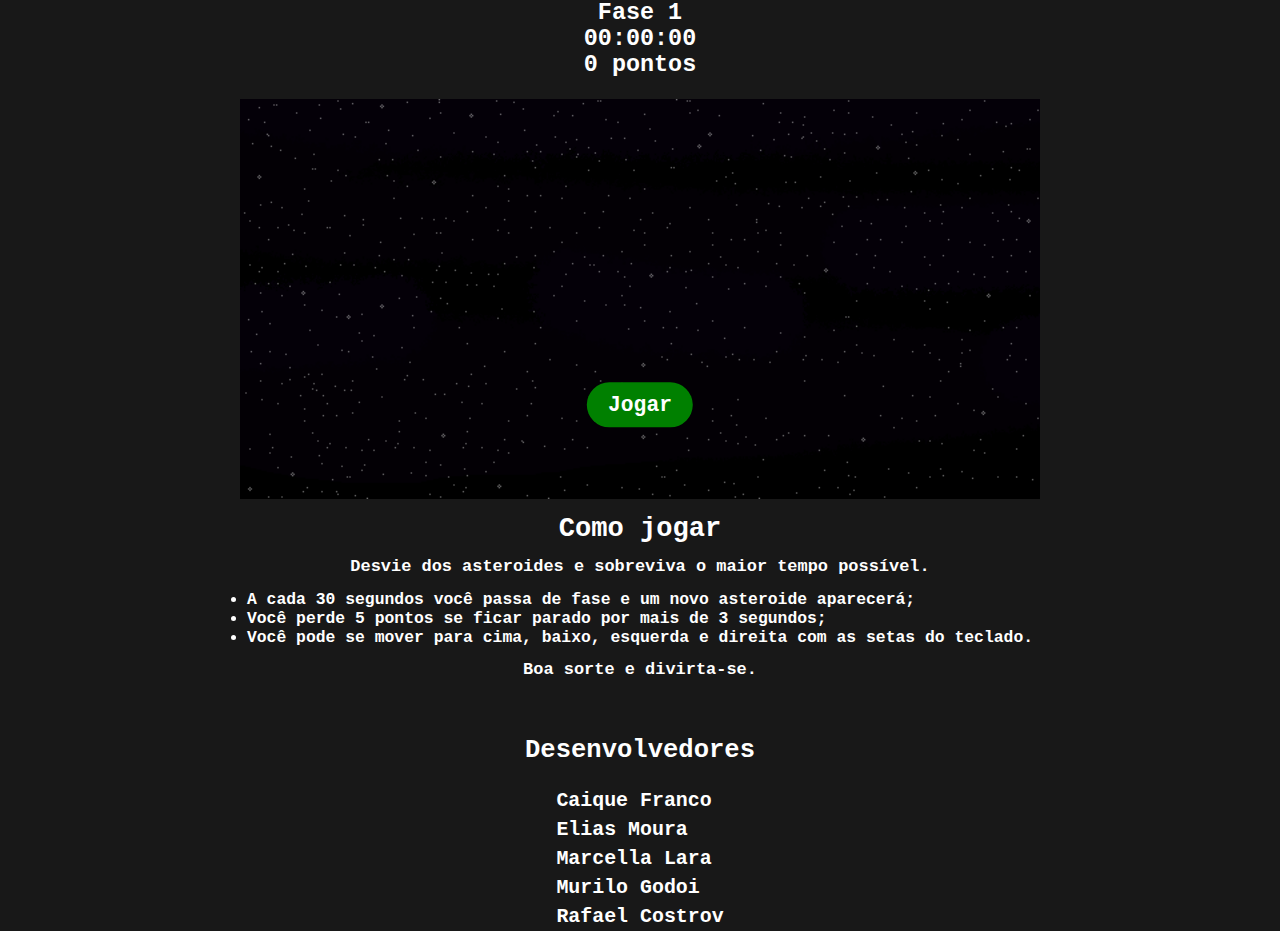
<file: game.html>
<!DOCTYPE html>
<html lang="pt-br">

<head>
    <meta charset="UTF-8">
    <meta name="viewport" content="width=device-width, initial-scale=1.0">
    <link rel="shortcut icon" href="./images/favicon.ico" type="image/x-icon">
    <link rel="stylesheet" href="./css/style.css">
    <title>Jogo da Navinha</title>
</head>

<body>
    <section class="gameInfo">
        <div id="wave"></div>
        <div id="timer">00:00:00</div>
        <div id="scorePoints">0 pontos</div>
    </section>
    <canvas width="800" height="400"></canvas>
    <button id="play" class="play">Jogar</button>
    <section class="tutorial">
        <h1>Como jogar</h1>
        <p>Desvie dos asteroides e sobreviva o maior tempo possível.</p>
        <ul>
            <li>A cada 30 segundos você passa de fase e um novo asteroide aparecerá;</li>
            <li>Você perde 5 pontos se ficar parado por mais de 3 segundos;</li>
            <li>Você pode se mover para cima, baixo, esquerda e direita com as setas do teclado.</li>
        </ul>
        <p>Boa sorte e divirta-se.</p>
    </section>
    <section class="devs">
        <h2>Desenvolvedores</h2>
        <ul>
            <li>Caique Franco</li>
            <li>Elias Moura</li>
            <li>Marcella Lara</li>
            <li>Murilo Godoi</li>
            <li>Rafael Costrov</li>
        </ul>
    </section>

    <!-- <script type="module" src="./js/main.js" defer></script> -->
    <!-- Avaliador: para que a linha comentada acima funcione, é necessário rodar o projeto via LiveServer ou outro servidor HTTP. -->
    <!-- Para que funcione diretamente no navegador, concentramos todo o código JS na tag abaixo. -->

    <script>
        class Ship {
            constructor(
                x = 200,
                y = 20,
                height = 60,
                width = 60,
                speed = 10,
                direction = "stopped"
            ) {
                this.x = x;
                this.y = y;
                this.height = height;
                this.width = width;
                this.speed = speed;
                this.direction = direction;
                this.image = new Image();
            }

            move(canvasWidth, canvasHeight) {
                if (!this.direction) return;

                if (
                    this.direction === "right" &&
                    this.x + this.width + this.speed <= canvasWidth
                ) {
                    this.x += this.speed;
                    this.image.src = "images/spacecrafts/nave_direita.png";
                } else if (this.direction === "left" && this.x - this.speed >= 0) {
                    this.x -= this.speed;
                    this.image.src = "images/spacecrafts/nave_esquerda.png";
                } else if (
                    this.direction === "down" &&
                    this.y + this.height * 2 + this.speed <= canvasHeight
                ) {
                    this.y += this.speed;
                    this.image.src = "images/spacecrafts/nave_baixo.png";
                } else if (this.direction === "up" && this.y - this.speed >= 0) {
                    this.y -= this.speed;
                    this.image.src = "images/spacecrafts/nave_cima.png";
                }
            }

            draw(ctx) {
                if (!this.image.src) {
                    this.image.src = "images/spacecrafts/nave_direita.png";
                }
                ctx.drawImage(this.image, this.x, this.y, this.height, this.width);
            }
        }

        class Rock {
            constructor(
                x = 0,
                y = 0,
                id = 0,
                height = 35,
                width = 35,
                image = null,
                speed = 10
            ) {
                this.id = id;
                this.x = x;
                this.y = y;
                this.height = height;
                this.width = width;
                this.image = new Image();
                this.image.src = "images/rocks/Asteroids2.png";
                this.speed = speed;
                this.seatedTrajectory = false;
                this.yDirection = 0;
            }

            calcYtragetory(randInt) {
                if (!this.seatedTrajectory) {
                    const middleToDown = this.y >= 180 && this.y <= 350;
                    const middleUp = this.y > 0 && this.y < 180;

                    if (middleToDown) {
                        this.yDirection = randInt(0, -5);
                    } else if (middleUp) {
                        this.yDirection = randInt(0, 5);
                    }
                    this.seatedTrajectory = true;
                }
            }

            move(multipleSpeedX, randInt) {
                this.x -= this.speed * multipleSpeedX;
                this.calcYtragetory(randInt);
                this.y -= this.yDirection;
            }

            changeSpeed() {
                if (this.speed < 30) {
                    this.speed += 2.5;
                }
            }

            spaw(canvas, randInt) {
                if (this.x < 0) {
                    this.x = canvas.width;
                    this.y = randInt(0, canvas.height);
                    this.changeSpeed();
                    this.seatedTrajectory = false;
                }
            }

            draw(ctx) {
                ctx.drawImage(this.image, this.x, this.y, this.height, this.height);
            }
        }

        function sleep(ms) {
            return new Promise((resolve) => setTimeout(resolve, ms));
        }

        class Score {
            constructor(clock, htmlPoins, htmlTimer) {
                this.score = 0;
                this.time = 0;
                this.clock = clock;
                this.stopedShipTime = 0;
                this.htmlTimer = htmlTimer;
                this.htmlPoins = htmlPoins;
            }

            async stopedShipTimer(ship) {
                let intervalId;
                if (ship.direction == "parado") {
                    intervalId = setInterval(() => {
                        this.stopedShipTime += 1;
                    }, 1000);
                } else {
                    clearInterval(intervalId);
                    this.stopedShipTime = 0;
                }
                await sleep(1000);
                clearInterval(intervalId);
            }

            losePoints() {
                if (this.stopedShipTime > 3) {
                    this.score -= 5;
                    this.htmlPoins.innerHTML = `${this.score} pontos`;
                }
            }

            morePoints() {
                if (this.clock.onlySeconds % 5 == 0 && this.clock.onlySeconds != 0) {
                    this.score += 5;
                    this.htmlPoins.innerHTML = `${this.score} pontos`;
                }
            }

            restart() {
                this.score = 0;
                this.htmlPoins.innerHTML = `${this.score} pontos`;
                this.stopedShipTime = 0;
                this.clock.restart();
            }

            run() {
                this.morePoints();
                this.losePoints();
            }
        }

        class Clock {
            constructor(timerElement) {
                this.onlySeconds = 0;
                this.seconds = 0;
                this.minutes = 0;
                this.hours = 0;
                this.timer;
                this.timerElement = timerElement;
            }

            updateTimer() {
                this.seconds++;
                this.onlySeconds++;
                if (this.seconds >= 60) {
                    this.seconds = 0;
                    this.minutes++;
                    if (this.minutes >= 60) {
                        this.minutes = 0;
                        this.hours++;
                    }
                }
                this.timerElement.innerHTML =
                    (this.hours ? (this.hours > 9 ? this.hours : "0" + this.hours) : "00") +
                    ":" +
                    (this.minutes
                        ? this.minutes > 9
                            ? this.minutes
                            : "0" + this.minutes
                        : "00") +
                    ":" +
                    (this.seconds > 9 ? this.seconds : "0" + this.seconds);
            }

            start() {
                this.timer = setInterval(() => this.updateTimer(), 1000);
            }

            stop() {
                clearInterval(this.timer);
                this.timer = null;
            }

            restart() {
                clearInterval(this.timer);
                this.timer = null;
                this.seconds = 0;
                this.onlySeconds = 0;
                this.minutes = 0;
                this.hours = 0;
                this.timerElement.textContent = "00:00:00";
            }
        }

        const keyboardListener = (ship) => {
            document.addEventListener("keydown", ({ key }) => {
                if (key == "ArrowRight") {
                    ship.direction = "right";
                }
                if (key == "ArrowLeft") {
                    ship.direction = "left";
                }
                if (key == "ArrowDown") {
                    ship.direction = "down";
                }
                if (key == "ArrowUp") {
                    ship.direction = "up";
                }
            });

            document.addEventListener("keyup", ({ key }) => {
                ship.direction = "stopped";
            });
        };

        const runOberver = (timerDiv, ship, score, wave) => {
            function onTextChange(mutationsList) {
                score.stopedShipTimer(ship);
                score.run();
                wave.changeWave();
            }
            const observer = new MutationObserver(onTextChange);
            const config = { childList: true, subtree: true };
            observer.observe(timerDiv, config);
        };

        class Wave {
            constructor(waveDiv, clock, rocks, canvasWidth) {
                this.waveDiv = waveDiv;
                this.clock = clock;
                this.rocks = rocks;
                this.canvasWidth = canvasWidth;
                this.wave = 1;
                this.waveDiv.innerHTML = `Fase ${this.wave}`;
            }

            changeWave() {
                if (this.clock.onlySeconds % 30 == 0 && this.rocks.length <= 5) {
                    this.wave += 1;
                    this.waveDiv.innerHTML = `Fase ${this.wave}`;
                    this.rocks.push(new Rock(this.canvasWidth, 150, this.wave));
                }
            }
        }

        const randInt = (min, max) => {
            return Math.round(Math.random() * (max - min) + min);
        };

        const checkCollision = (ship, rock, canvasWidth, score, rocks, wave) => {
            if (
                rock.x + rock.width > ship.x &&
                rock.x < ship.x + ship.width &&
                rock.y + rock.height > ship.y &&
                rock.y < ship.y + ship.width
            ) {
                alert("Game Over!!\nClique em ok para reiniciar.");
                restartGame(ship, rock, canvasWidth, score, rocks, wave);
            }
        };

        const restartGame = (ship, rock, canvasWidth, score, rocks, wave) => {
            ship.x = 200;
            ship.y = 200;
            ship.direction = "stopped";
            rock.x = canvasWidth;
            rock.y = randInt(0, 300);
            score.restart();
            score.clock.start();
            wave.wave = 0;

            for (let i = 0; i <= rocks.length; i++) {
                rocks.pop();
            }
        };


        const canvas = document.querySelector("canvas");
        const ctx = canvas.getContext("2d");

        let loopId;

        const timerDiv = document.getElementById("timer");
        const pointsDiv = document.getElementById("scorePoints");
        const wavesDiv = document.getElementById("wave");
        const playBtn = document.getElementById("play");

        const clock = new Clock(timerDiv);
        const score = new Score(clock, pointsDiv, timerDiv);
        const ship = new Ship();
        const rocks = [new Rock(canvas.width, 150)];
        const wave = new Wave(wavesDiv, clock, rocks, canvas.width);
        let mulSpeedX = 1;

        const startGame = () => {
            playBtn.style.display = "none";
            score.clock.start();
            runOberver(timerDiv, ship, score, wave);
            gameLoop();
        };

        const gameLoop = () => {
            clearInterval(loopId);

            ctx.clearRect(0, 0, canvas.width, canvas.height);
            ship.move(canvas.width, canvas.height);
            ship.draw(ctx);

            rocks.forEach((rock) => {
                rock.draw(ctx);
            });

            rocks.forEach((rock) => {
                rock.move(mulSpeedX, randInt);
            });

            rocks.forEach((rock) => {
                checkCollision(ship, rock, canvas.width, score, rocks, wave);
            });

            rocks.forEach((rock) => {
                rock.spaw(canvas, randInt);
            });

            keyboardListener(ship);

            loopId = setInterval(() => {
                gameLoop();
            }, 50);
        };

        playBtn.addEventListener("click", startGame);

    </script>
</body>

</html>
</file>
<file: css/style.css>
* {
  margin: 0;
  padding: 0;
  border: none;
  outline: none;
  box-sizing: border-box;
  font-family: "Courier New", Courier, monospace;
  font-weight: 900;
  font-size: 1.1em;
  color: white;
  background-color: #181818;
}

body {
  display: flex;
  flex-direction: column;
  min-height: 100vh;
  align-items: center;
  justify-content: center;
  color: white;
}

canvas {
  background-image: url(../images/Background/Space01.png);
  background-size: cover;
  background-repeat: repeat;
  animation: moveBackground 30s linear infinite;
}
@keyframes moveBackground {
  0% {
    background-position: 0 0;
  }
  100% {
    background-position: -5000px 0;
  }
}

.gameInfo {
    display: flex;
    flex-direction: column;
    align-items: center;
    margin: 0 0 1em 0;
}

.play {
  padding: 0.5em 1em;
  background-color: green;
  border-radius: 25px;
  position: absolute;
  left: 50%;
  top: 45%;
  transform: translate(-50%, -50%);
  cursor: pointer;
  transition: background-color 0.3s ease-in-out;
}

.play:hover {
  background-color: #00b409;
}

.tutorial {
  max-width: 800px;
  padding: 1em 0;
  gap: 1em;
  display: flex;
  flex-direction: column;
  align-items: center;
  justify-content: center;
  font-weight: 500;
  font-size: 0.7em;
}

.tutorial h1 {
  font-size: 2em;
}

.tutorial p {
  font-size: 1.25em;
}

.tutorial ul li {
  word-wrap: break-word;
  overflow-wrap: break-word;
}

.devs {
  display: flex;
  flex-direction: column;
  align-items: center;
  justify-content: center;
  margin-top: 2em;
  gap: 1em;
}

.devs h2 {
  font-size: 1.2em;
}

.devs li {
  list-style: none;
  font-size: .85em;
  padding: .15em;
}
</file>
